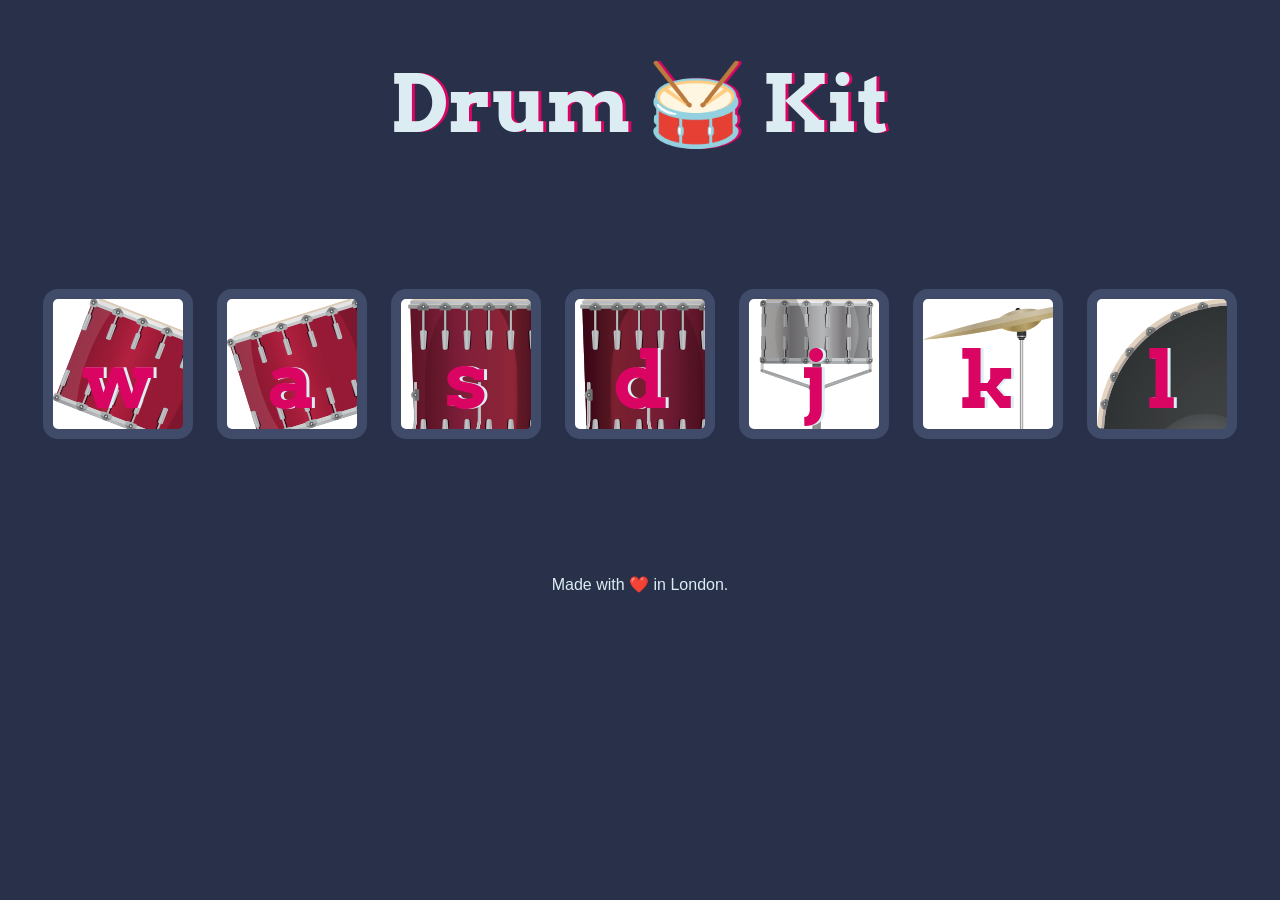
<file: advanced-js-drum-kit/index.html>
<!DOCTYPE html>
<html lang="en" dir="ltr">

<head>
  <meta charset="utf-8">
  <title>Drum Kit</title>
  <link rel="stylesheet" href="styles.css">
  <link href="https://fonts.googleapis.com/css?family=Arvo" rel="stylesheet">
</head>

<body>
  <h1 id="title">Drum 🥁 Kit</h1>
  <div class="set">
    <button class="w drum">w</button>
    <button class="a drum">a</button>
    <button class="s drum">s</button>
    <button class="d drum">d</button>
    <button class="j drum">j</button>
    <button class="k drum">k</button>
    <button class="l drum">l</button>
  </div>


<script src="index.js" charset="utf-8"></script>

<footer>
  Made with ❤️ in London.
</footer>
</body>
</html>
</file>
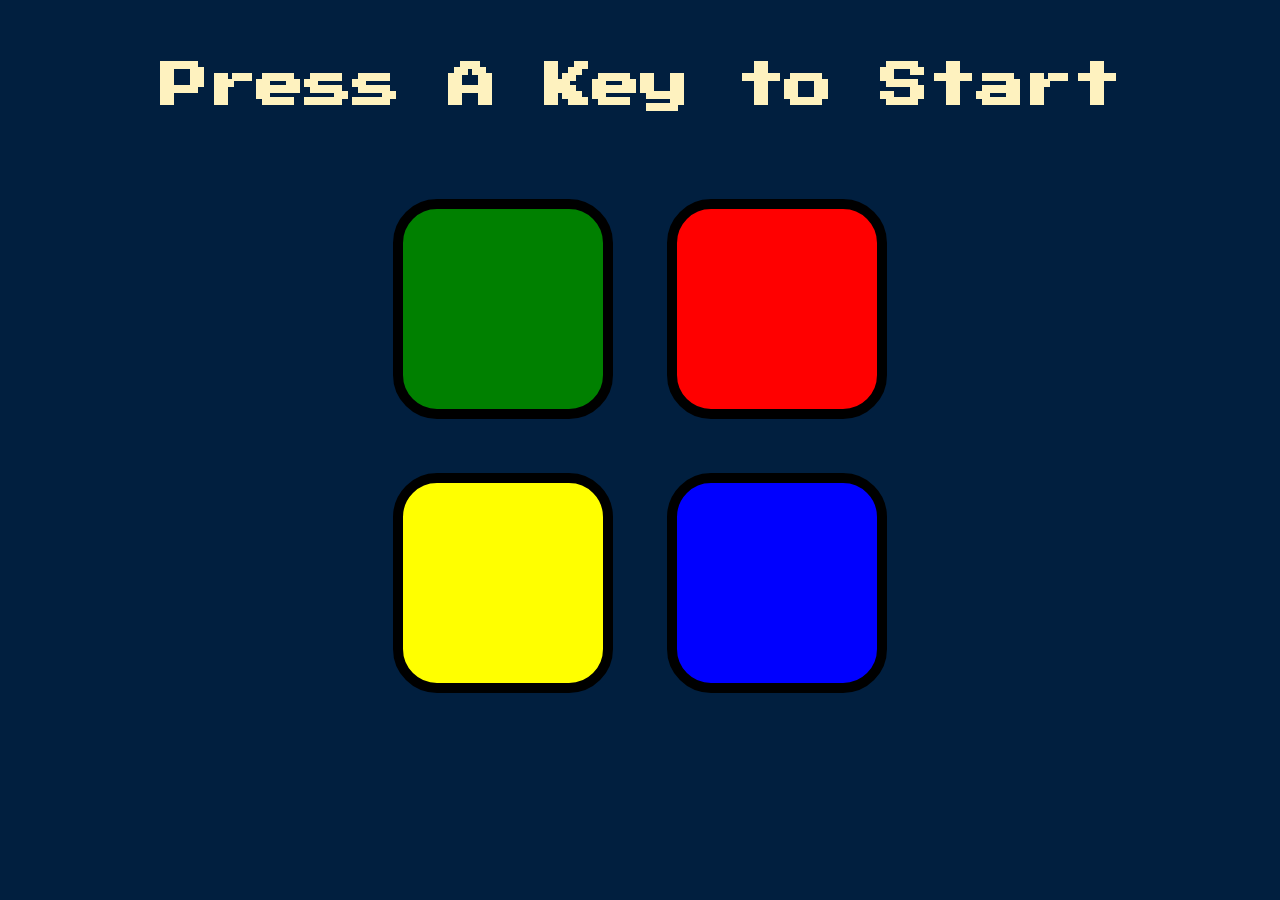
<file: Challenge-2-Simon-game-vanilla-js/index.html>
<!DOCTYPE html>
<html lang="en" dir="ltr">

<head>
  <meta charset="utf-8">
  <title>Simon</title>
  <link rel="stylesheet" href="styles.css">
  <link href="https://fonts.googleapis.com/css?family=Press+Start+2P" rel="stylesheet">
</head>

<body>
  <h1 id="level-title">Press A Key to Start</h1>
  <div class="container">
    <div lass="row">

      <div type="button" id="green" class="btn green">

      </div>

      <div type="button" id="red" class="btn red">

      </div>
    </div>

    <div class="row">

      <div type="button" id="yellow" class="btn yellow">

      </div>
      <div type="button" id="blue" class="btn blue">

      </div>

    </div>

  </div>

  <script src="game.js" charset="utf-8"></script>
</body>

</html>
</file>
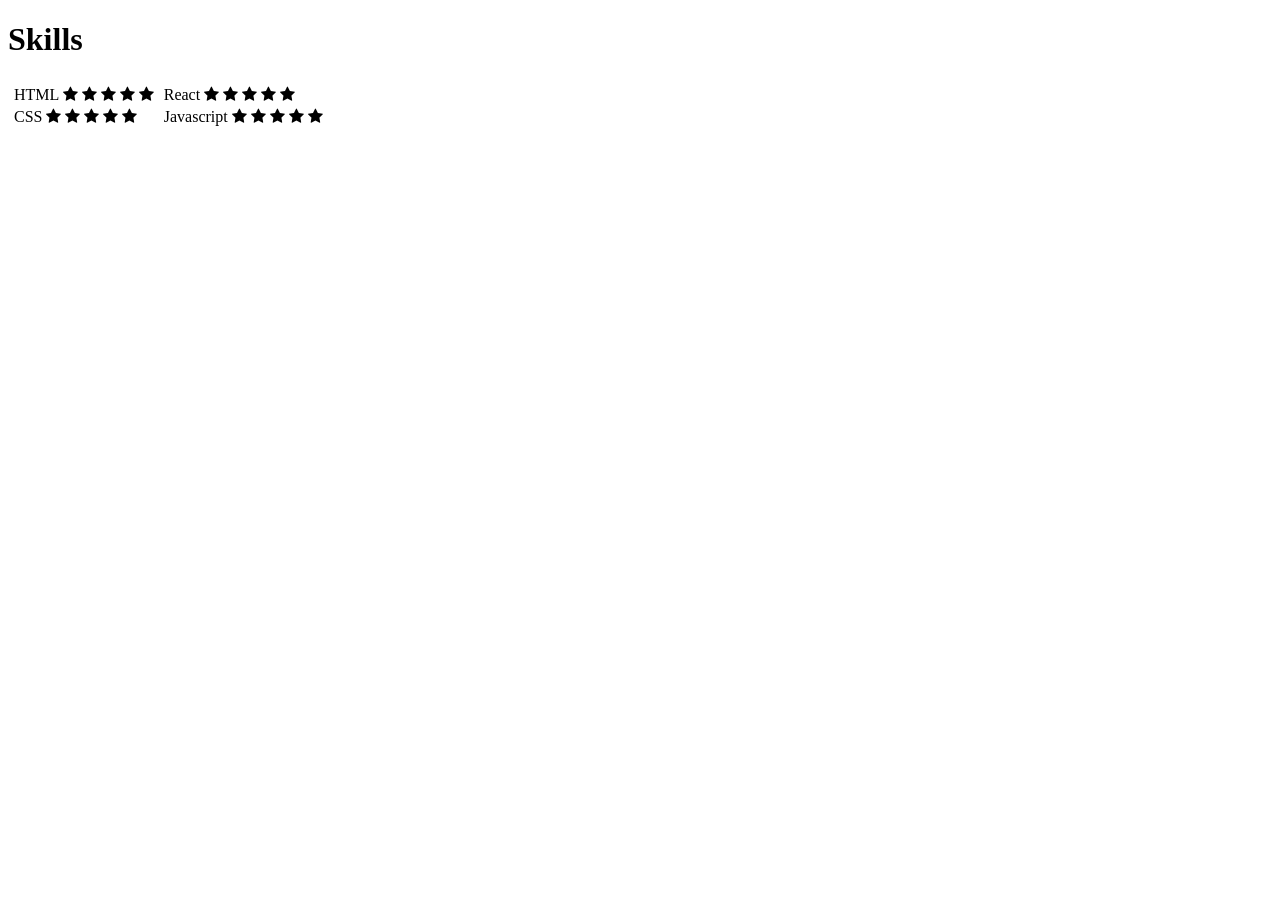
<file: intermediate-HTML-challenges/table-challenge.html>
<!DOCTYPE html>
<html>
<head>
    <title>Title of the document</title>
    <link rel="stylesheet" href="https://cdnjs.cloudflare.com/ajax/libs/font-awesome/4.7.0/css/font-awesome.min.css">
</head>


<h1>Skills</h1>

<table>
    <tr>
        <td>
            <table>
                <tr>
                    <td>HTML 
                        <span class="fa fa-star checked"></span>
                        <span class="fa fa-star checked"></span>
                        <span class="fa fa-star checked"></span>
                        <span class="fa fa-star checked"></span>
                        <span class="fa fa-star checked"></span>
                    </td>
                </tr>
                <tr>
                    <td>CSS 
                        <span class="fa fa-star checked"></span>
                        <span class="fa fa-star checked"></span>
                        <span class="fa fa-star checked"></span>
                        <span class="fa fa-star checked"></span>
                        <span class="fa fa-star checked"></span>
                    </td>
                </tr>
            </table>
        </td>
        <td>
            <table>
                <tr>
                    <td>React  
                        <span class="fa fa-star checked"></span>
                        <span class="fa fa-star checked"></span>
                        <span class="fa fa-star checked"></span>
                        <span class="fa fa-star checked"></span>
                        <span class="fa fa-star checked"></span>
                    </td>
                </tr>
                <tr>
                    <td>Javascript 
                        <span class="fa fa-star checked"></span>
                        <span class="fa fa-star checked"></span>
                        <span class="fa fa-star checked"></span>
                        <span class="fa fa-star checked"></span>
                        <span class="fa fa-star checked"></span>
                    </td>
                </tr>
            </table>
        </td>
       
    </tr>
</table>

</html>
</file>
<file: advanced-js-drum-kit/styles.css>
body {
  text-align: center;
  background-color: #283149;
}

h1 {
  font-size: 5rem;
  color: #DBEDF3;
  font-family: "Arvo", cursive;
  text-shadow: 3px 0 #DA0463;

}

footer {
  color: #DBEDF3;
  font-family: sans-serif;
}

.w {
  background-image: url("images/tom1.png");
}

.a {
  background-image: url("images/tom2.png");
}

.s {
  background-image: url("images/tom3.png");
}

.d {
  background-image: url("images/tom4.png");
}

.j {
  background-image: url("images/snare.png");
}

.k {
  background-image: url("images/crash.png");
}

.l {
  background-image: url("images/kick.png");
}

.set {
  margin: 10% auto;
}

.pressed {
  box-shadow: 0 3px 4px 0 #DBEDF3;
  opacity: 0.5;
}

.red {
  color: red;
}

.drum {
  outline: none;
  border: 10px solid #404B69;
  font-size: 5rem;
  font-family: 'Arvo', cursive;
  line-height: 2;
  font-weight: 900;
  color: #DA0463;
  text-shadow: 3px 0 #DBEDF3;
  border-radius: 15px;
  display: inline-block;
  width: 150px;
  height: 150px;
  text-align: center;
  margin: 10px;
  background-color: white;
}
</file>
<file: Challenge-2-Simon-game-vanilla-js/styles.css>
body {
  text-align: center;
  background-color: #011F3F;
}

#level-title {
  font-family: 'Press Start 2P', cursive;
  font-size: 3rem;
  margin:  5%;
  color: #FEF2BF;
}

.container {
  display: block;
  width: 50%;
  margin: auto;

}

.btn {
  margin: 25px;
  display: inline-block;
  height: 200px;
  width: 200px;
  border: 10px solid black;
  border-radius: 20%;
}

.game-over {
  background-color: red;
  opacity: 0.8;
}

.red {
  background-color: red;
}

.green {
  background-color: green;
}

.blue {
  background-color: blue;
}

.yellow {
  background-color: yellow;
}

.pressed {
  box-shadow: 0 0 20px white;
  background-color: grey;
}

.hide {
  visibility: hidden;
}
</file>
